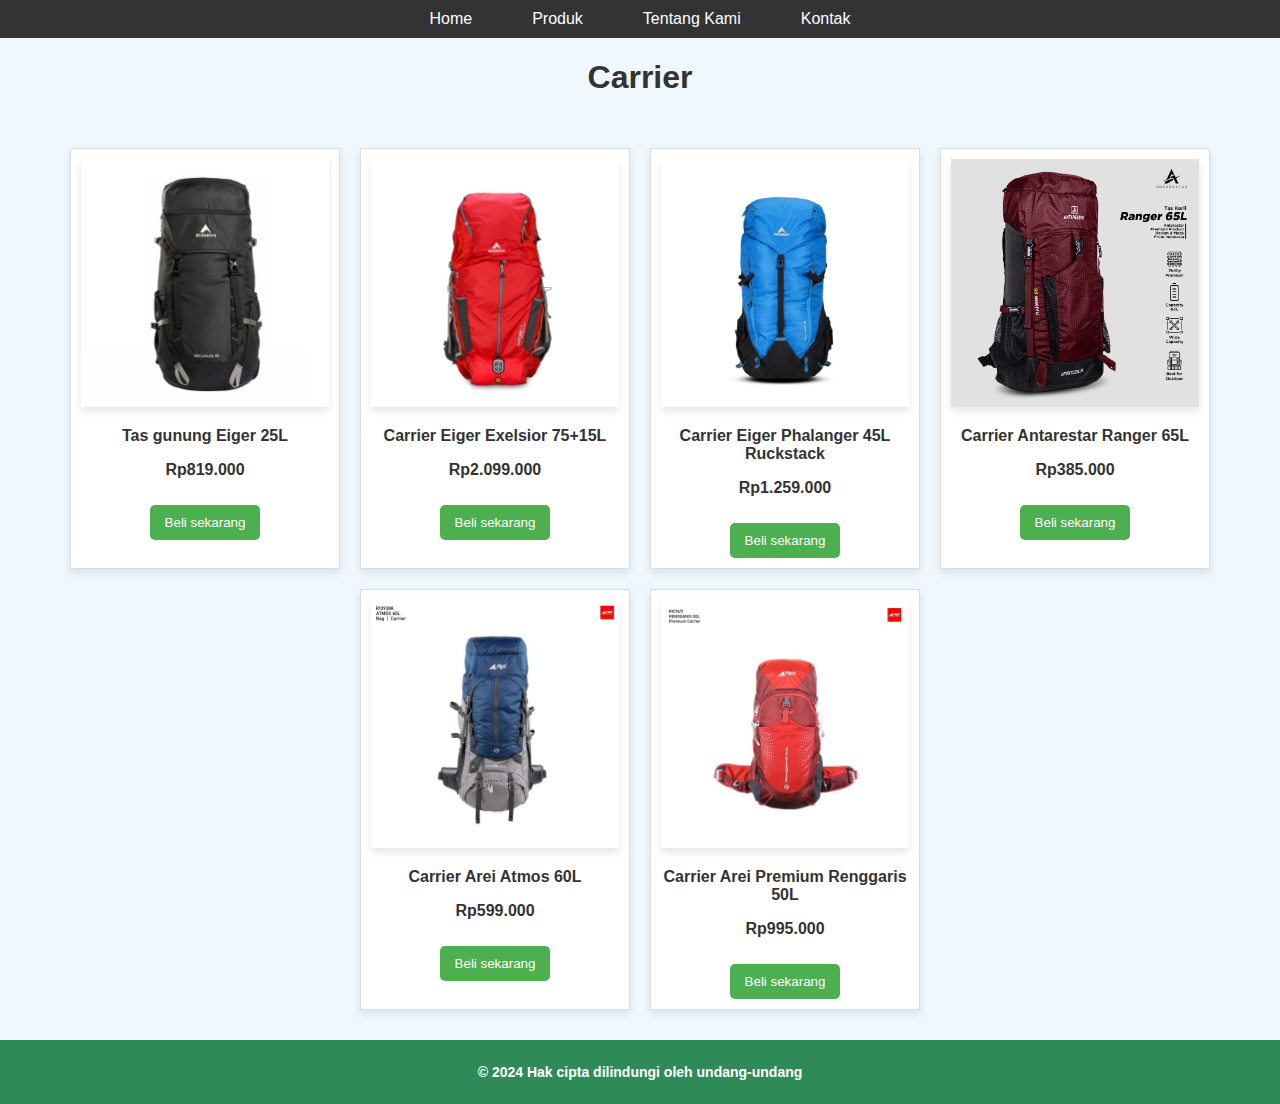
<file: Carrier.html>
<!DOCTYPE html>
<html lang="id">
<head>
    <meta charset="UTF-8">
    <meta name="viewport" content="width=device-width, initial-scale=1.0">
    <title>Carrier</title>
    <link rel="stylesheet" href="Menu Utama.css">
</head>
<body>
    <nav>
        <ul>
            <li><a href="index.html">Home</a></li>
            <li><a href="Produk.html">Produk</a></li>
            <li><a href="Tentang kami.html">Tentang Kami</a></li>
            <li><a href="Kontak.html">Kontak</a></li>
        </ul>
    </nav>
    <header>
        <h1>Carrier</h1>
    </header>
    <section class="product-section">
        <div class="product">
            <img src="Eiger carrier 25L.jpg" alt="Produk 1">
            <p>Tas gunung Eiger 25L</p>
            <p>Rp819.000</p>
            <a href="https://www.eigeradventure.com/d/escapade-25?srsltid=AfmBOop-vUrpfyfURs9s27fs_91P9QG3T9xOA99Eg1ToZV4jPfa2Iact"><button>Beli sekarang</button></a>
        </div>

        <div class="product">
            <img src="Eiger Exelsior 75+15L.jpg" alt="Produk 2">
            <p>Carrier Eiger Exelsior 75+15L</p>
            <p>Rp2.099.000</p>
            <a href="https://www.eigeradventure.com/d/excelsior-75-15l-2f?srsltid=AfmBOoox46rep5bru4FGQMVI1ZCK_VmIzo_hntK5wqkw5aQkjcvgW1LbsMc"><button>Beli sekarang</button></a>
        </div>

        <div class="product">
            <img src="Eiger Phalanger 45L.jpg" alt="Produk 3">
            <p>Carrier Eiger Phalanger 45L Ruckstack</p>
            <p>Rp1.259.000</p>
            <a href="https://www.eigeradventure.com/d/phalanger-45?srsltid=AfmBOopfbgp_dYf5kyZq4XhjtoQMazGKgudLq_DF4n-O7qTMnrpu_NyV"><button>Beli sekarang</button></a>
        </div>

        <div class="product">
            <img src="Antarestar carrier ranger 65L.jpg" alt="Produk 4">
            <p>Carrier Antarestar Ranger 65L</p>
            <p>Rp385.000</p>
            <a href="https://shopee.co.id/TAS-CARRIER-ANTARESTAR-RANGER-65L-65-LITER-L-KERIR-KERIL-CERIL-CARIL-CARIR-RANSEL-BESAR-PENDAKI-GUNUNG-UL-ULTRALIGHT-BAG-i.15108072.15107293080"><button>Beli sekarang</button></a>
        </div>

        <div class="product">
            <img src="Arei atmos 60L.jpeg" alt="Produk 4">
            <p>Carrier Arei Atmos 60L</p>
            <p>Rp599.000</p>
            <a href="https://areioutdoorgear.co.id/product/tas-gunung-carrier-atmos-60-liter-arei-outdoorgear/"><button>Beli sekarang</button></a>
        </div>

        <div class="product">
            <img src="Arei Premium Renggaris 50L.jpeg" alt="Produk 4">
            <p> Carrier Arei Premium Renggaris 50L</p>
            <p>Rp995.000</p>
            <a href="https://areioutdoorgear.co.id/product/tas-gunung-carrier-rengganis-50-liter-arei-outdoorgear/"><button>Beli sekarang</button></a>
        </div>
        
    </section>
    <footer>
        <p>&copy; 2024 Hak cipta dilindungi oleh undang-undang</p>
    </footer>
</body>
</html>
</file>
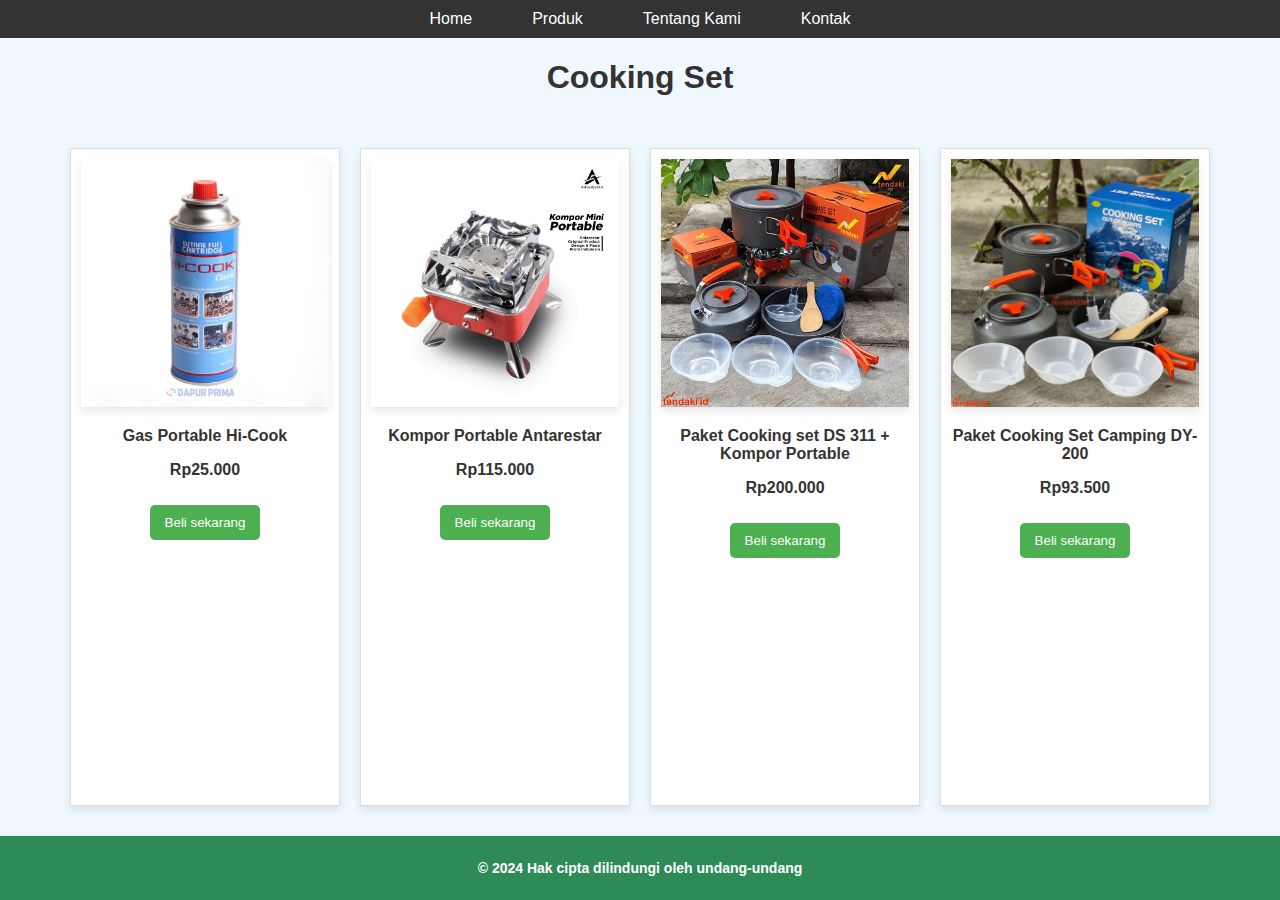
<file: Cooking set.html>
<!DOCTYPE html>
<html lang="id">
<head>
    <meta charset="UTF-8">
    <meta name="viewport" content="width=device-width, initial-scale=1.0">
    <title>Cooking Set</title>
    <link rel="stylesheet" href="Menu Utama.css">
</head>
<body>
    <nav>
        <ul>
            <li><a href="index.html">Home</a></li>
            <li><a href="Produk.html">Produk</a></li>
            <li><a href="Tentang kami.html">Tentang Kami</a></li>
            <li><a href="Kontak.html">Kontak</a></li>
        </ul>
    </nav>
    <header>
        <h1>Cooking Set</h1>
    </header>
    <section class="product-section">

        <div class="product">
            <img src="Gas portable hi-cook.jpeg" alt="Produk 2">
            <p>Gas Portable Hi-Cook</p>
            <p>Rp25.000</p>
            <a href="https://shopee.co.id/product/932060903/29356418784?gads_t_sig=VTJGc2RHVmtYMTlxTFVSVVRrdENkWVp3RFo3Mkw5czd4Z0hzdEF1WVFiblgyQnR4MUJYbGRGVDZaSmY3Z1BNKzZpbngxMm12S05QNHZDanNjbXdwV1FvSzdhVzNJMjVZZWRvbnlRUmF0aGhEV3V0Ni9DWFd2dHdQTjc0Mm9YNXo"><button>Beli sekarang</button></a>
        </div>

        <div class="product">
            <img src="Kompor Portable Antarestar.png" alt="Produk 3">
            <p>Kompor Portable Antarestar</p>
            <p>Rp115.000</p>
            <a href="https://antarestar.com/product/kompor-mini-camping-kemah-portable-anti-angin-windproof/"><button>Beli sekarang</button></a>
        </div>

        <div class="product">
            <img src="Set panci.webp" alt="Produk 4">
            <p>Paket Cooking set DS 311 + Kompor Portable</p>
            <p>Rp200.000</p>
            <a href="https://shopee.co.id/[base64].780809766.24916674089"><button>Beli sekarang</button></a>
        </div>

        <div class="product">
            <img src="Panci.jpeg" alt="Produk 4">
            <p>Paket Cooking Set Camping DY-200</p>
            <p>Rp93.500</p>
            <a href="https://shopee.co.id/Cooking-Set-Nesting-DS-200-Untuk-Outdoor-Camping-i.42713734.2765044453?sp_atk=af2b6a0f-2c54-499b-9184-71b6f9047854&xptdk=af2b6a0f-2c54-499b-9184-71b6f9047854"><button>Beli sekarang</button></a>
        </div>

    </section>
    <footer>
        <p>&copy; 2024 Hak cipta dilindungi oleh undang-undang</p>
    </footer>
</body>
</html>
</file>
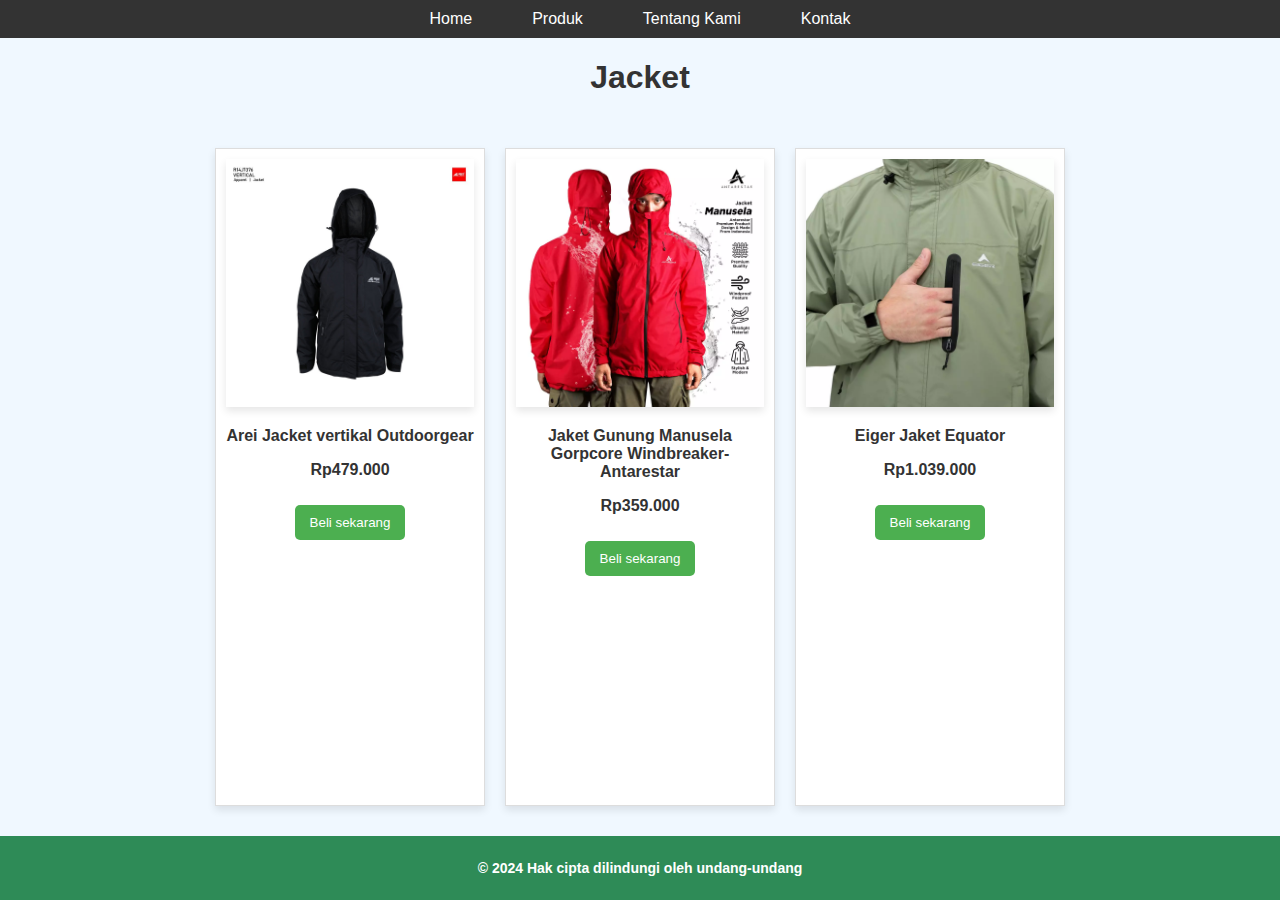
<file: Jacket.html>
<!DOCTYPE html>
<html lang="id">
<head>
    <meta charset="UTF-8">
    <meta name="viewport" content="width=device-width, initial-scale=1.0">
    <title>Carrier</title>
    <link rel="stylesheet" href="Menu Utama.css">
</head>
<body>
    <nav>
        <ul>
            <li><a href="index.html">Home</a></li>
            <li><a href="Produk.html">Produk</a></li>
            <li><a href="Tentang kami.html">Tentang Kami</a></li>
            <li><a href="Kontak.html">Kontak</a></li>
        </ul>
    </nav>
    <header>
        <h1>Jacket</h1>
    </header>
    <section class="product-section">

        <div class="product">
            <img src="Arei Jaket vertikal Outdoorgear.jpeg" alt="Produk 2">
            <p>Arei Jacket vertikal Outdoorgear</p>
            <p>Rp479.000</p>
            <a href="https://areioutdoorgear.co.id/product/jaket-gunung-pria-vertical-arei-outdoorgear/"><button>Beli sekarang</button></a>
        </div>

        <div class="product">
            <img src="Antarestar Gorpcore.webp" alt="Produk 3">
            <p>Jaket Gunung Manusela Gorpcore Windbreaker-Antarestar</p>
            <p>Rp359.000</p>
            <a href="https://shopee.co.id/ANTARESTAR-Official-Jaket-Gorpcore-Manusela-Waterproof-Jaket-Pria-Wanita-Hiking-Gunung-Windbreaker-Outdoor-i.561861137.12675925841"><button>Beli sekarang</button></a>
        </div>

        <div class="product">
            <img src="Eiger jaket Equator.webp" alt="Produk 4">
            <p>Eiger Jaket Equator</p>
            <p>Rp1.039.000</p>
            <a href="https://www.eigeradventure.com/d/mens-equator-windproof-jacket?srsltid=AfmBOoppQd5vRTtVr7JDWXpXCUCQjZOWUfCo7HpI0pNMVzohLKdR9q6a"><button>Beli sekarang</button></a>
        </div>

    </section>
    <footer>
        <p>&copy; 2024 Hak cipta dilindungi oleh undang-undang</p>
    </footer>
</body>
</html>
</file>
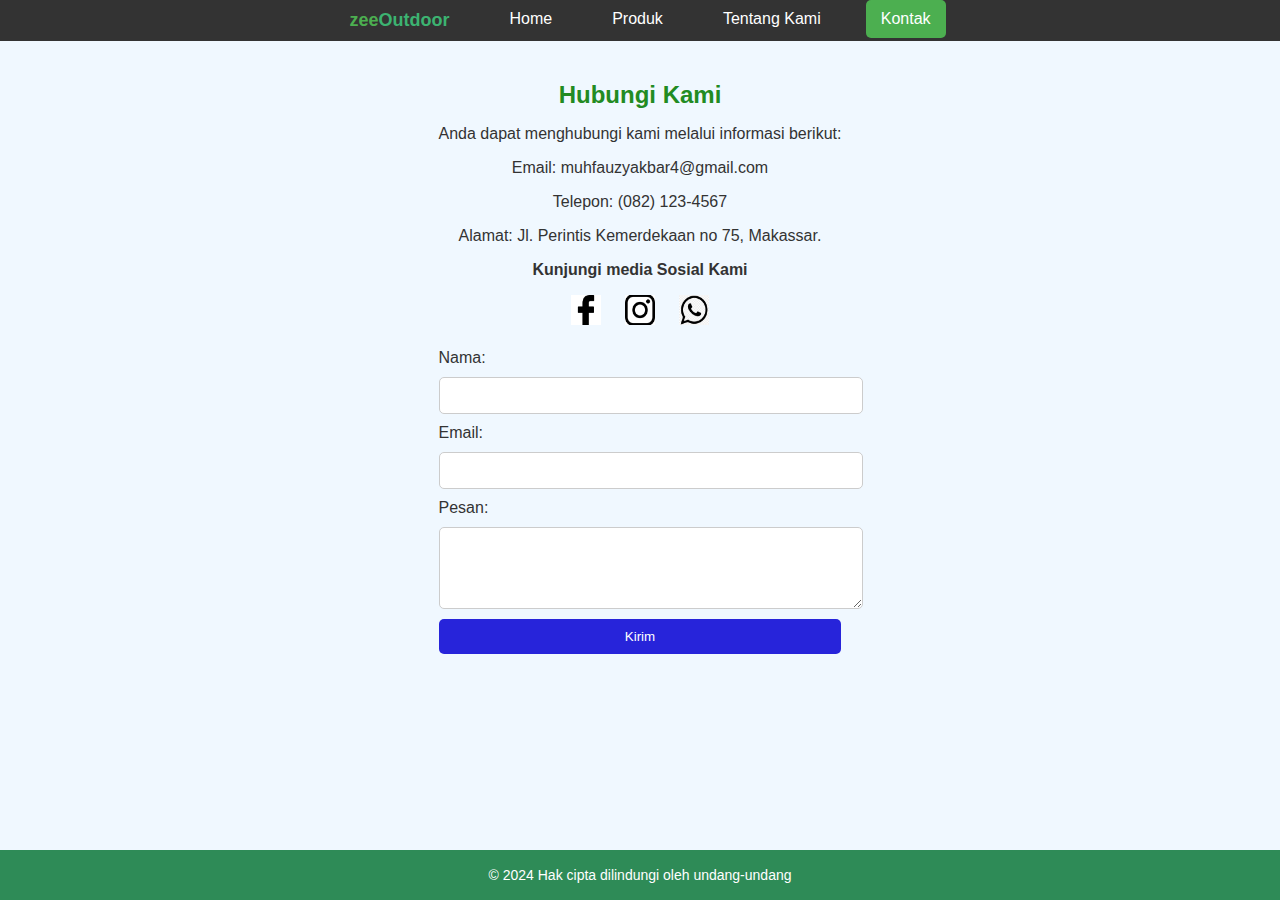
<file: Kontak.html>
<!DOCTYPE html>
<html lang="id">
<head>
    <meta charset="UTF-8">
    <meta name="viewport" content="width=device-width, initial-scale=1.0">
    <title>Kontak Kami</title>
    <link rel="stylesheet" href="Kontak.css">
</head>
<body>

    <nav>
        <ul>
            <li><a href="index.html" class="logo"><span class="zee">zee</span><span class="outdoor">Outdoor</span></a></li>
            <li><a href="index.html">Home</a></li>
            <li><a href="Produk.html">Produk</a></li>
            <li><a href="Tentang kami.html">Tentang Kami</a></li>
            <li><a href="Kontak kami.html"class="active">Kontak</a></li>
        </ul>
    </nav>

    <section class="contact-section">
        <h2>Hubungi Kami</h2>
        <p>Anda dapat menghubungi kami melalui informasi berikut:</p>
        <p>Email: muhfauzyakbar4@gmail.com</p>
        <p>Telepon: (082) 123-4567</p>
        <p>Alamat: Jl. Perintis Kemerdekaan no 75, Makassar.</p>
        <p style="font-weight: bold;">Kunjungi media Sosial Kami</p>
        <div class="sosial-media">
            <a href="https://www.facebook.com/share/15xC9z8doV/" target="_blank">
                <img src="FACEBOOK.png" alt="Facebook">
            </a>
            <a href="https://www.instagram.com/muhfauzy_17?igsh=Mm8xMDJranRmbDA=" target="_blank">
                <img src="ig.png" alt="Instagram">
            </a>
            <a href="https://wa.me/qr/C75TXF2FEOELN1" target="_blank">
                <img src="Waa.png" alt="Instagram">
            </a>
        </div>
        <form>
            <label for="name">Nama:</label>
            <input type="text" id="name" name="name" required>
            
            <label for="email">Email:</label>
            <input type="email" id="email" name="email" required>
            
            <label for="message">Pesan:</label>
            <textarea id="message" name="message" rows="4" required></textarea>
            
            <button type="submit">Kirim</button>
        </form>
    </section>

    <footer>
        <p>&copy; 2024 Hak cipta dilindungi oleh undang-undang</p>
    </footer>
</body>
</html>
</file>
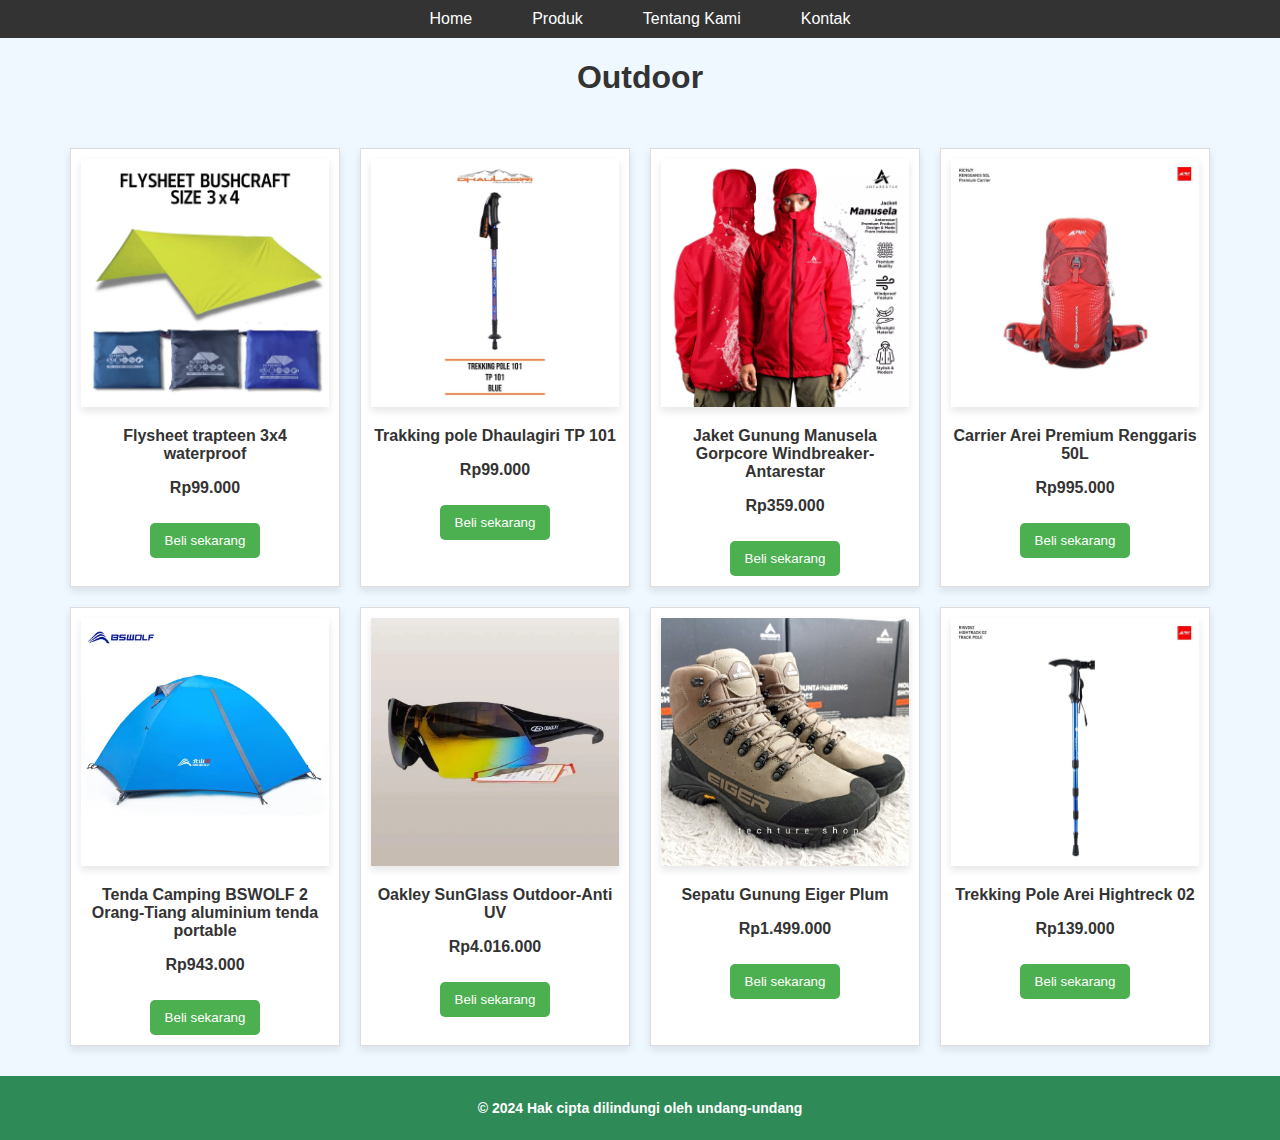
<file: Outdoor.html>
<!DOCTYPE html>
<html lang="id">
<head>
    <meta charset="UTF-8">
    <meta name="viewport" content="width=device-width, initial-scale=1.0">
    <title>Outdoor</title>
    <link rel="stylesheet" href="Menu Utama.css">
</head>
<body>

    <nav>
        <ul>
            <li><a href="index.html">Home</a></li>
            <li><a href="Produk.html">Produk</a></li>
            <li><a href="Tentang kami.html">Tentang Kami</a></li>
            <li><a href="Kontak.html">Kontak</a></li>
        </ul>
    </nav>
    <header>
        <h1>Outdoor</h1>
    </header>
    <section class="product-section">

        <div class="product">
            <img src="Flysheet 3x4.jpeg" alt="Produk 2">
            <p>Flysheet trapteen 3x4 waterproof</p>
            <p>Rp99.000</p>
            <a href="https://shopee.co.id/Flysheet-3x4-trapteen-flysheet-4x3-meter-flysheet-19-lob-flysheet-3x4-waterproof-i.282005418.3742277932"><button>Beli sekarang</button></a>
        </div>

        <div class="product">
            <img src="Trekking pole DH.jpg" alt="Produk 4">
            <p>Trakking pole Dhaulagiri TP 101</p>
            <p>Rp99.000</p>
            <a href="https://shopee.co.id/Trekking-pole-Dhaulagiri-TP-101-Antishock-135-cm-Tongkat-Pendaki-Tongkat-Gunung-Tracking-Pole-i.42908053.1450820819"><button>Beli sekarang</button></a>
        </div> 

        <div class="product">
            <img src="Antarestar Gorpcore.webp" alt="Produk 3">
            <p>Jaket Gunung Manusela Gorpcore Windbreaker-Antarestar</p>
            <p>Rp359.000</p>
            <a href="https://shopee.co.id/ANTARESTAR-Official-Jaket-Gorpcore-Manusela-Waterproof-Jaket-Pria-Wanita-Hiking-Gunung-Windbreaker-Outdoor-i.561861137.12675925841"><button>Beli sekarang</button></a>
        </div>

        <div class="product">
            <img src="Arei Premium Renggaris 50L.jpeg" alt="Produk 4">
            <p> Carrier Arei Premium Renggaris 50L</p>
            <p>Rp995.000</p>
            <a href="https://areioutdoorgear.co.id/product/tas-gunung-carrier-rengganis-50-liter-arei-outdoorgear/"><button>Beli sekarang</button></a>
        </div>

        <div class="product">
            <img src="Tenda.avif" alt="Produk 4">
            <p>Tenda Camping BSWOLF 2 Orang-Tiang aluminium tenda portable</p>
            <p>Rp943.000</p>
            <a href="https://id.aliexpress.com/i/2251832715469549.html?gatewayAdapt=4itemAdapt"><button>Beli sekarang</button></a>
        </div>

        <div class="product">
            <img src="sunglass.webp" alt="Produk 4">
            <p>Oakley SunGlass Outdoor-Anti UV</p>
            <p>Rp4.016.000</p>
            <a href="https://www.optikseis.com/sku/oakley/2303264/?srsltid=AfmBOor0c9O8UXhbQbPm8k8nojh9bGGneLL7eZiMhwUINpxpKpVkegj3UYk"><button>Beli sekarang</button></a>
        </div>

        <div class="product">
            <img src="Eiger Plum Sepatu Gunung 38-43.jpg" alt="Produk 4">
            <p>Sepatu Gunung Eiger Plum </p>
            <p>Rp1.499.000</p>
            <a href="https://www.eigeradventure.com/d/eiger-eagle-plum-2-0-shoes?srsltid=AfmBOorOdmeXOn2OyF220jCIzJd_VrY3_VY66m0KYwX9P_UvCaY9v2yz"><button>Beli sekarang</button></a>
        </div>

        <div class="product">
            <img src="Trekking pole Arei.jpeg" alt="Produk 4">
            <p>Trekking Pole Arei Hightreck 02</p>
            <p>Rp139.000</p>
            <a href="https://areioutdoorgear.co.id/product/trekking-pole-tongkat-hiking-hightrack-02-arei-outdoogear/"><button>Beli sekarang</button></a>
        </div>

    </section>
    <footer>
        <p>&copy; 2024 Hak cipta dilindungi oleh undang-undang</p>
    </footer>
</body>
</html>
</file>
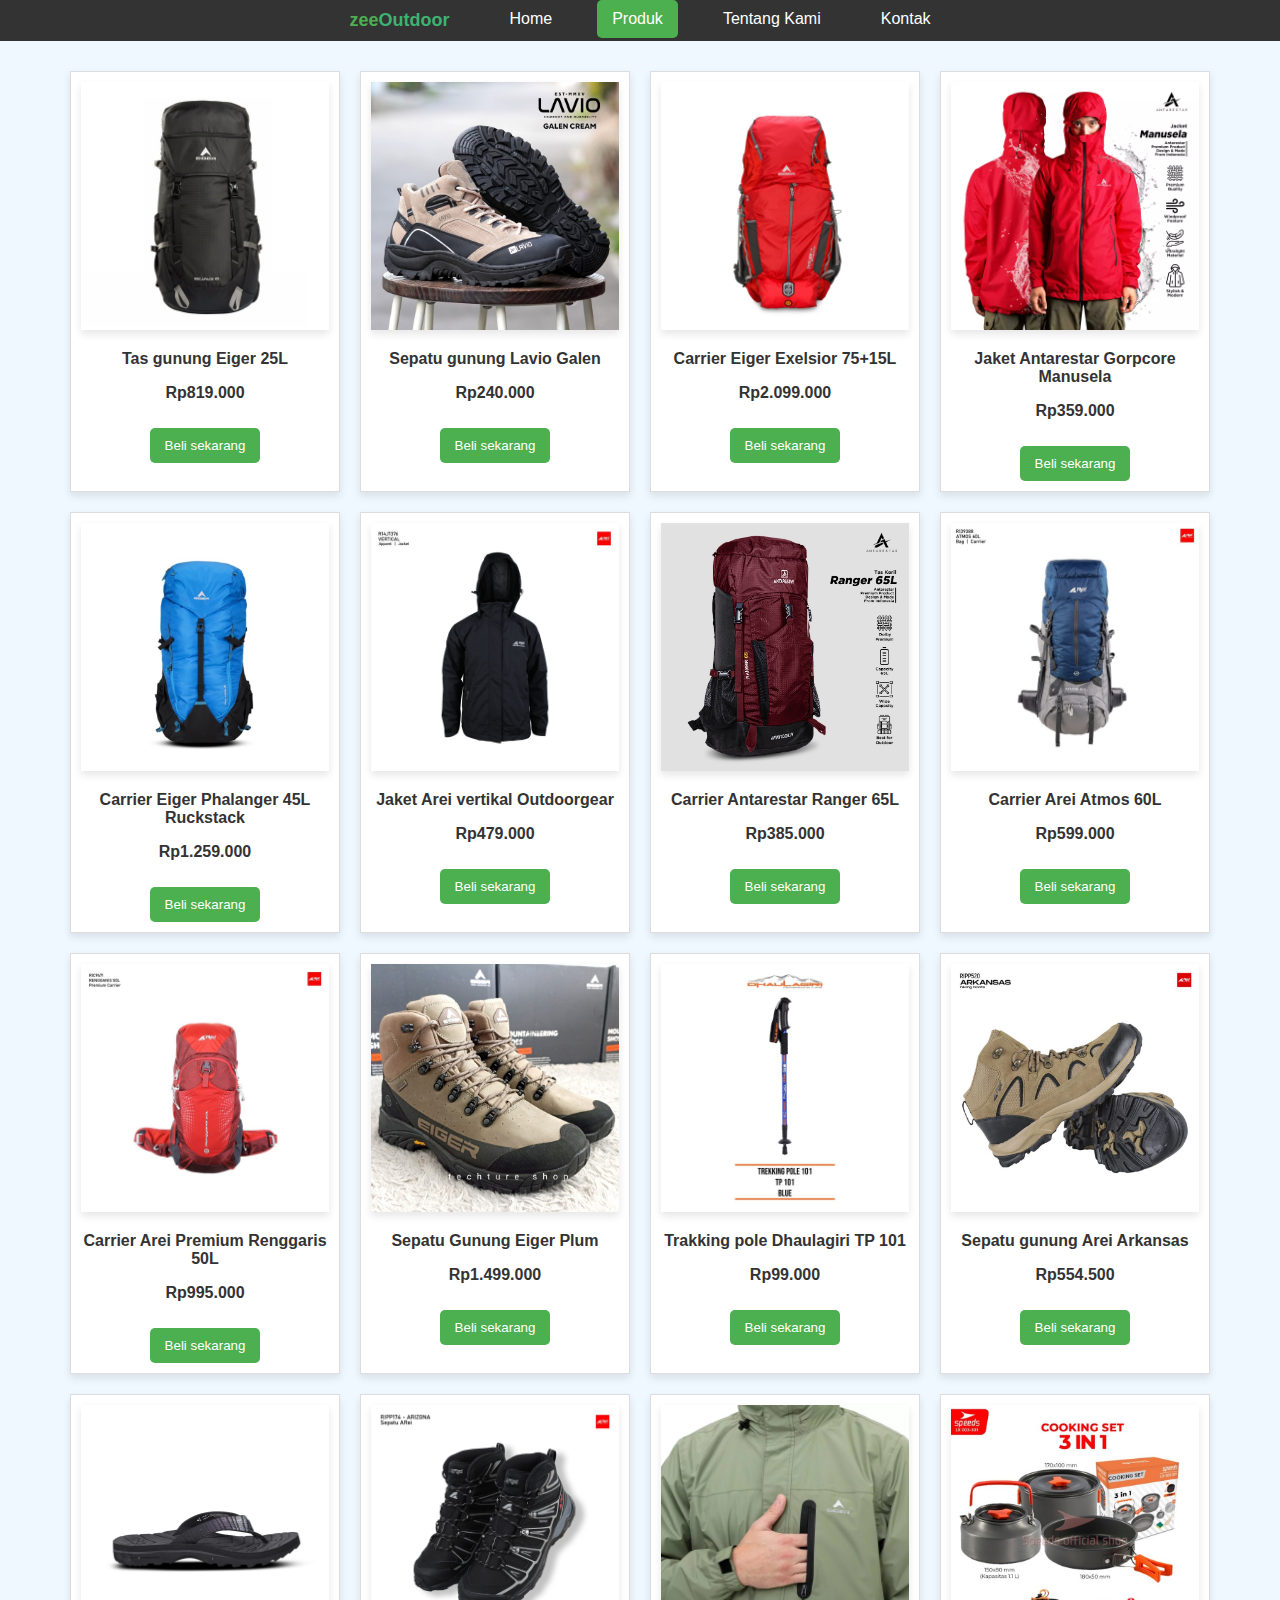
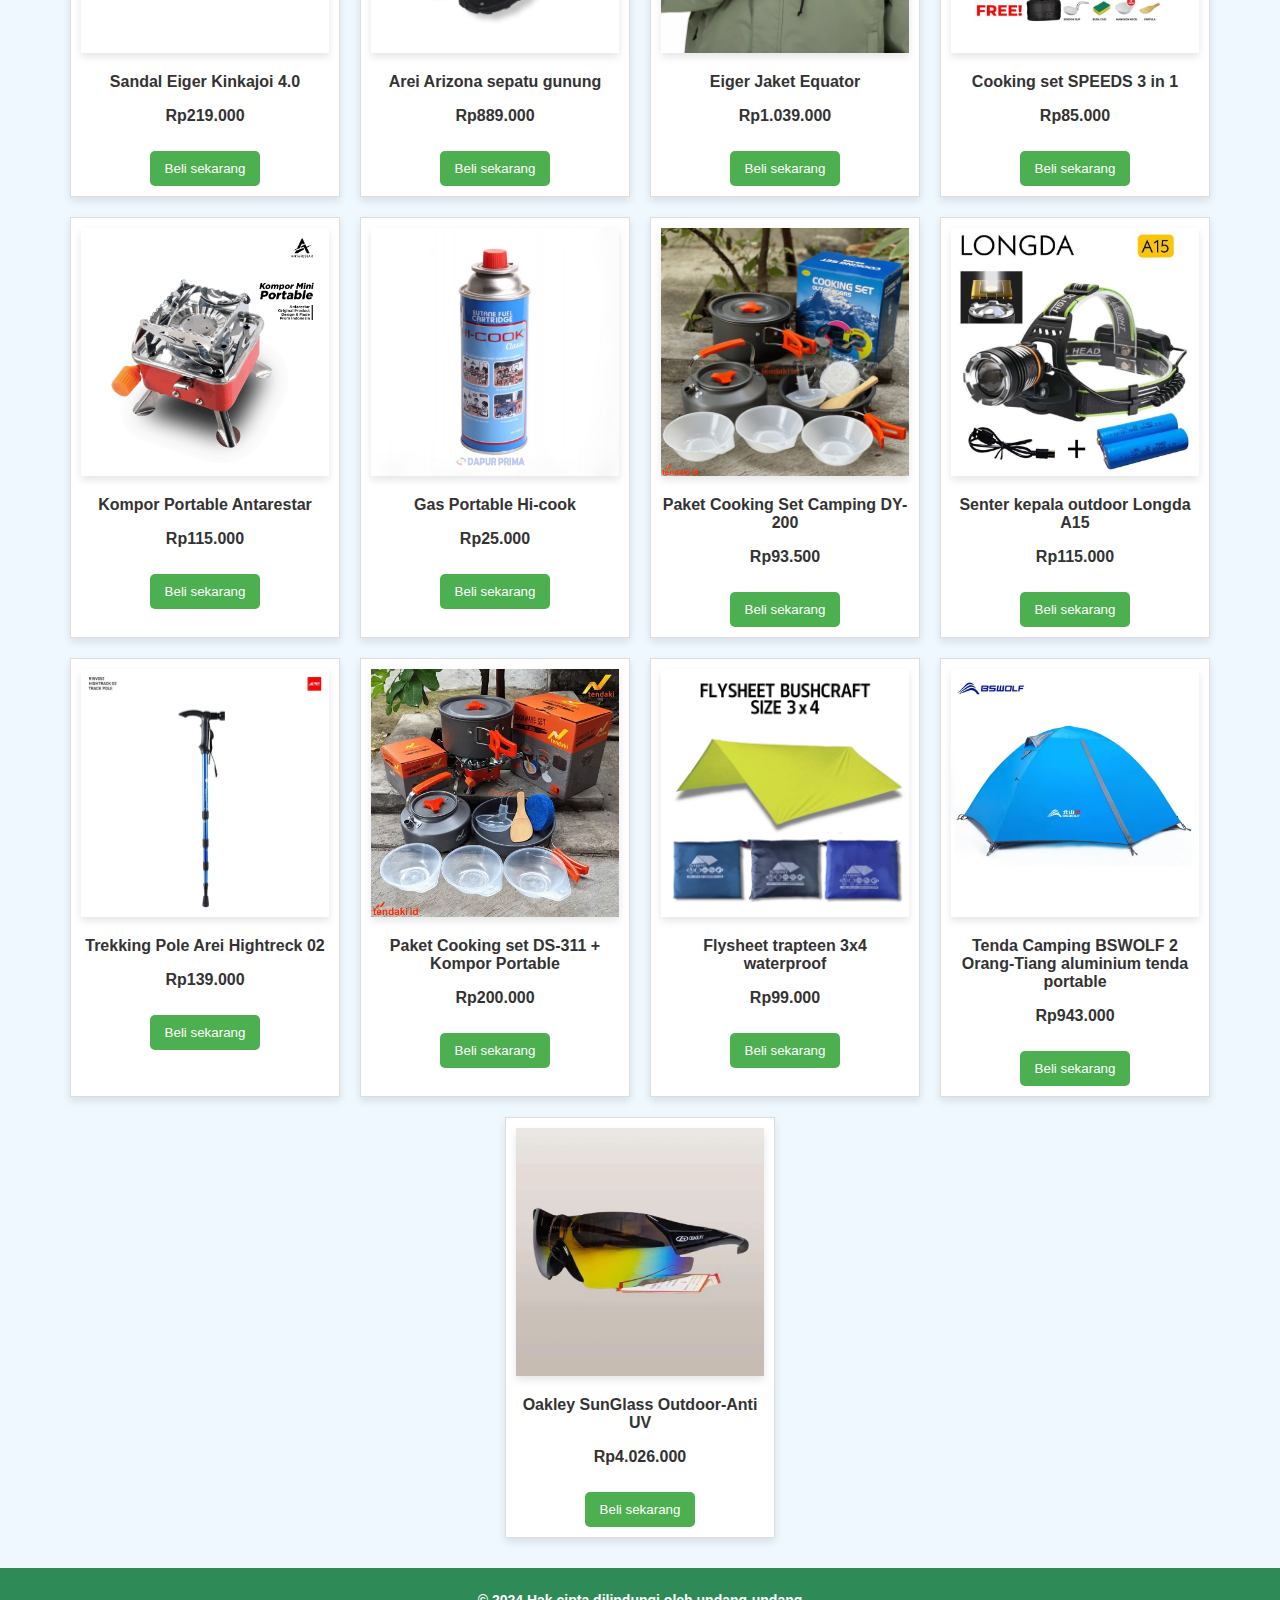
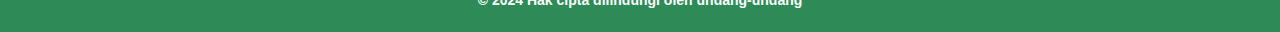
<file: Produk.html>
<!DOCTYPE html>
<html lang="id">
<head>
    <meta charset="UTF-8">
    <meta name="viewport" content="width=device-width, initial-scale=1.0">
    <title>Produk</title>
    <link rel="stylesheet" href="Menu Utama.css">
</head>
<body>
    <nav>
        <ul>
            <li><a href="index.html" class="logo"><span class="zee">zee</span><span class="outdoor">Outdoor</span></a></li>
            <li><a href="index.html">Home</a></li>
            <li><a href="Produk.html"class="active">Produk</a></li>
            <li><a href="Tentang kami.html">Tentang Kami</a></li>
            <li><a href="Kontak.html">Kontak</a></li>
        </ul>
    </nav>
    <section class="product-section">
        <div class="product">
            <img src="Eiger carrier 25L.jpg" alt="Produk 1">
            <p>Tas gunung Eiger 25L</p>
            <p>Rp819.000</p>
            <a href="https://www.eigeradventure.com/d/escapade-25?srsltid=AfmBOop-vUrpfyfURs9s27fs_91P9QG3T9xOA99Eg1ToZV4jPfa2Iact"><button>Beli sekarang</button></a>
        </div>
        
        <div class="product">
            <img src="Lavio Sepatu Outdor  Galen 38-44.jpg" alt="Produk 4">
            <p>Sepatu gunung Lavio Galen</p>
            <p>Rp240.000</p>
            <a href="https://shopee.co.id/product/261908714/8991197906?gads_t_sig=VTJGc2RHVmtYMTlxTFVSVVRrdENkVzBLS2xuUGZzMlQ5NjlFWklmRkZjUTh4dktZY2pkb2tTM3ZwL3E2YXBoYVJBWlplNWJUWm5qZWtIcE1vWkhSb2NhYUlaUmxUdllFNzNhYjEzL09FWGJ5cmpZc2JHZ1hlTzFVRGhsZFpVeVI&is_from_login=true"><button>Beli sekarang</button></a>
        </div>

        <div class="product">
            <img src="Eiger Exelsior 75+15L.jpg" alt="Produk 2">
            <p>Carrier Eiger Exelsior 75+15L</p>
            <p>Rp2.099.000</p>
            <a href="https://www.eigeradventure.com/d/excelsior-75-15l-2f?srsltid=AfmBOoox46rep5bru4FGQMVI1ZCK_VmIzo_hntK5wqkw5aQkjcvgW1LbsMc"><button>Beli sekarang</button></a>
        </div>

        <div class="product">
            <img src="Antarestar Gorpcore.webp" alt="Produk 4">
            <p>Jaket Antarestar Gorpcore Manusela</p>
            <p>Rp359.000</p>
            <a href="https://shopee.co.id/ANTARESTAR-Official-Jaket-Gorpcore-Manusela-Waterproof-Jaket-Pria-Wanita-Hiking-Gunung-Windbreaker-Outdoor-i.561861137.12675925841"><button>Beli sekarang</button></a>
        </div>

        <div class="product">
            <img src="Eiger Phalanger 45L.jpg" alt="Produk 3">
            <p>Carrier Eiger Phalanger 45L Ruckstack</p>
            <p>Rp1.259.000</p>
            <a href="https://www.eigeradventure.com/d/phalanger-45?srsltid=AfmBOopfbgp_dYf5kyZq4XhjtoQMazGKgudLq_DF4n-O7qTMnrpu_NyV"><button>Beli sekarang</button></a>
        </div>

        <div class="product">
            <img src="Arei Jaket vertikal Outdoorgear.jpeg" alt="Produk 4">
            <p>Jaket Arei vertikal Outdoorgear</p>
            <p>Rp479.000</p>
            <a href="https://areioutdoorgear.co.id/product/jaket-gunung-pria-vertical-arei-outdoorgear/"><button>Beli sekarang</button></a>
        </div>

        <div class="product">
            <img src="Antarestar carrier ranger 65L.jpg" alt="Produk 4">
            <p>Carrier Antarestar Ranger 65L</p>
            <p>Rp385.000</p>
            <a href="https://shopee.co.id/TAS-CARRIER-ANTARESTAR-RANGER-65L-65-LITER-L-KERIR-KERIL-CERIL-CARIL-CARIR-RANSEL-BESAR-PENDAKI-GUNUNG-UL-ULTRALIGHT-BAG-i.15108072.15107293080"><button>Beli sekarang</button></a>
        </div>

        <div class="product">
            <img src="Arei atmos 60L.jpeg" alt="Produk 4">
            <p>Carrier Arei Atmos 60L</p>
            <p>Rp599.000</p>
            <a href="https://areioutdoorgear.co.id/product/tas-gunung-carrier-atmos-60-liter-arei-outdoorgear/"><button>Beli sekarang</button></a>
        </div>

        <div class="product">
            <img src="Arei Premium Renggaris 50L.jpeg" alt="Produk 4">
            <p> Carrier Arei Premium Renggaris 50L</p>
            <p>Rp995.000</p>
            <a href="https://areioutdoorgear.co.id/product/tas-gunung-carrier-rengganis-50-liter-arei-outdoorgear/"><button>Beli sekarang</button></a>
        </div>
        
        <div class="product">
            <img src="Eiger Plum Sepatu Gunung 38-43.jpg" alt="Produk 4">
            <p>Sepatu Gunung Eiger Plum </p>
            <p>Rp1.499.000</p>
            <a href="https://www.eigeradventure.com/d/eiger-eagle-plum-2-0-shoes?srsltid=AfmBOorOdmeXOn2OyF220jCIzJd_VrY3_VY66m0KYwX9P_UvCaY9v2yz"><button>Beli sekarang</button></a>
        </div>

        <div class="product">
            <img src="Trekking pole DH.jpg" alt="Produk 4">
            <p>Trakking pole Dhaulagiri TP 101</p>
            <p>Rp99.000</p>
            <a href="https://shopee.co.id/Trekking-pole-Dhaulagiri-TP-101-Antishock-135-cm-Tongkat-Pendaki-Tongkat-Gunung-Tracking-Pole-i.42908053.1450820819"><button>Beli sekarang</button></a>
        </div>

        <div class="product">
            <img src="Arei Arkansas.jpg" alt="Produk 4">
            <p>Sepatu gunung Arei Arkansas </p>
            <p>Rp554.500</p>
            <a href="https://shopee.co.id/Sepatu-Gunung-Pria-Arkansas-Arei-Outdoorgear-i.46291707.1585483531"><button>Beli sekarang</button></a>
        </div>

        <div class="product">
            <img src="Eiger Kinkajou 4.0.jpg" alt="Produk 4">
            <p> Sandal Eiger Kinkajoi 4.0</p>
            <p>Rp219.000</p>
            <a href="https://shopee.co.id/EIGER-KINKAJOU-PINCH-2.0-SANDALS-i.19260065.5975866348"><button>Beli sekarang</button></a>
        </div>

        <div class="product">
            <img src="Arei Sepatu gunung arizona.jpg" alt="Produk 4">
            <p>Arei Arizona sepatu gunung</p>
            <p>Rp889.000</p>
            <a href="https://areioutdoorgear.co.id/product/arizona-shoes/"><button>Beli sekarang</button></a>
        </div>

        <div class="product">
            <img src="Eiger jaket Equator.webp" alt="Produk 4">
            <p>Eiger Jaket Equator</p>
            <p>Rp1.039.000</p>
            <a href="https://www.eigeradventure.com/d/mens-equator-windproof-jacket?srsltid=AfmBOoppQd5vRTtVr7JDWXpXCUCQjZOWUfCo7HpI0pNMVzohLKdR9q6a"><button>Beli sekarang</button></a>
        </div>

        <div class="product">
            <img src="Cooking set SPEEDS 3 in 1.jpg" alt="Produk 4">
            <p>Cooking set SPEEDS 3 in 1</p>
            <p>Rp85.000</p>
            <a href="https://www.tokopedia.com/speedsofficial/speeds-alat-camping-masak-set-3in1-nesting-cooking-outdoor-003-301-003-200-set?utm_source=google&utm_medium=organic&utm_campaign=pdp"><button>Beli sekarang</button></a>
        </div>

        <div class="product">
            <img src="Kompor Portable Antarestar.png" alt="Produk 4">
            <p>Kompor Portable Antarestar</p>
            <p>Rp115.000</p>
            <a href="https://antarestar.com/product/kompor-mini-camping-kemah-portable-anti-angin-windproof/"><button>Beli sekarang</button></a>
        </div>

        <div class="product">
            <img src="Gas portable hi-cook.jpeg" alt="Produk 4">
            <p>Gas Portable Hi-cook</p>
            <p>Rp25.000</p>
            <a href="https://shopee.co.id/product/932060903/29356418784?gads_t_sig=VTJGc2RHVmtYMTlxTFVSVVRrdENkWVp3RFo3Mkw5czd4Z0hzdEF1WVFiblgyQnR4MUJYbGRGVDZaSmY3Z1BNKzZpbngxMm12S05QNHZDanNjbXdwV1FvSzdhVzNJMjVZZWRvbnlRUmF0aGhEV3V0Ni9DWFd2dHdQTjc0Mm9YNXo"><button>Beli sekarang</button></a>
        </div>

        <div class="product">
            <img src="Panci.jpeg" alt="Produk 4">
            <p>Paket Cooking Set Camping DY-200</p>
            <p>Rp93.500</p>
            <a href="https://shopee.co.id/Cooking-Set-Nesting-DS-200-Untuk-Outdoor-Camping-i.42713734.2765044453?sp_atk=af2b6a0f-2c54-499b-9184-71b6f9047854&xptdk=af2b6a0f-2c54-499b-9184-71b6f9047854"><button>Beli sekarang</button></a>
        </div>

        <div class="product">
            <img src="Senter kepala Longda A15.webp" alt="Produk 4">
            <p>Senter kepala outdoor Longda A15</p>
            <p>Rp115.000</p>
            <a href="https://www.tokopedia.com/peterstore70/senter-kepala-senter-kepala-longda-a-15-senter-kepala-rechargeable-senter-kepala-zoom"><button>Beli sekarang</button></a>
        </div>

        <div class="product">
            <img src="Trekking pole Arei.jpeg" alt="Produk 4">
            <p>Trekking Pole Arei Hightreck 02</p>
            <p>Rp139.000</p>
            <a href="https://areioutdoorgear.co.id/product/trekking-pole-tongkat-hiking-hightrack-02-arei-outdoogear/"><button>Beli sekarang</button></a>
        </div>

        <div class="product">
            <img src="Set panci.webp" alt="Produk 4">
            <p>Paket Cooking set DS-311 + Kompor Portable</p>
            <p>Rp200.000</p>
            <a href="https://shopee.co.id/[base64].780809766.24916674089"><button>Beli sekarang</button></a>
        </div>

        <div class="product">
            <img src="Flysheet 3x4.jpeg" alt="Produk 2">
            <p>Flysheet trapteen 3x4 waterproof</p>
            <p>Rp99.000</p>
            <a href="https://shopee.co.id/Flysheet-3x4-trapteen-flysheet-4x3-meter-flysheet-19-lob-flysheet-3x4-waterproof-i.282005418.3742277932"><button>Beli sekarang</button></a>
        </div>

        <div class="product">
            <img src="Tenda.avif" alt="Produk 4">
            <p>Tenda Camping BSWOLF 2 Orang-Tiang aluminium tenda portable</p>
            <p>Rp943.000</p>
            <a href="https://id.aliexpress.com/i/2251832715469549.html?gatewayAdapt=4itemAdapt"><button>Beli sekarang</button></a>
        </div>

        <div class="product">
            <img src="sunglass.webp" alt="Produk 4">
            <p>Oakley SunGlass Outdoor-Anti UV</p>
            <p>Rp4.026.000</p>
            <a href="https://www.optikseis.com/sku/oakley/2303264/?srsltid=AfmBOor0c9O8UXhbQbPm8k8nojh9bGGneLL7eZiMhwUINpxpKpVkegj3UYk"><button>Beli sekarang</button></a>
        </div>
    </section>
    <footer>
        <p>&copy; 2024 Hak cipta dilindungi oleh undang-undang</p>
    </footer>
</body>
</html>
</file>
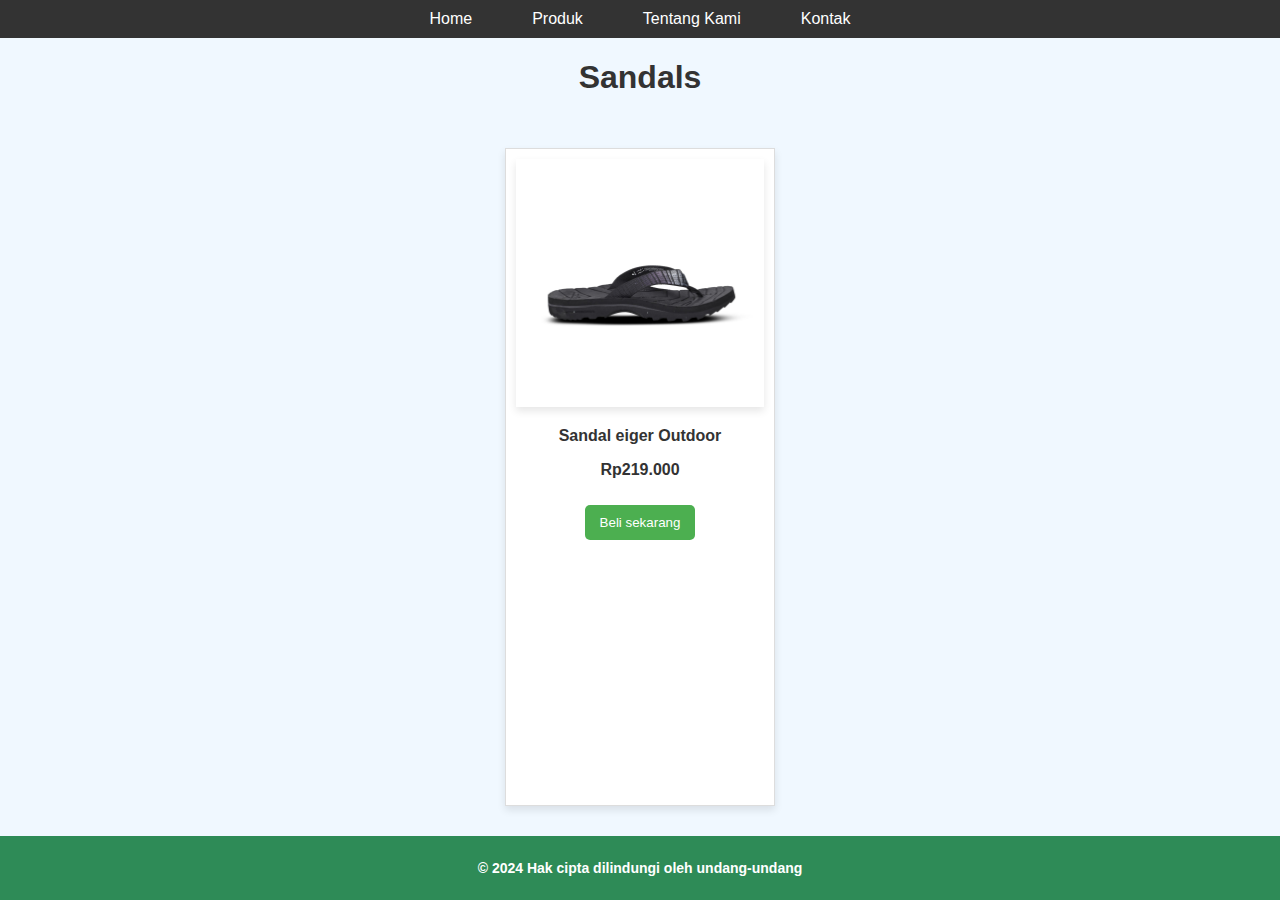
<file: Sandal.html>
<!DOCTYPE html>
<html lang="id">
<head>
    <meta charset="UTF-8">
    <meta name="viewport" content="width=device-width, initial-scale=1.0">
    <title>Carrier</title>
    <link rel="stylesheet" href="Menu Utama.css">
</head>
<body>
    <nav>
        <ul>
            <li><a href="index.html">Home</a></li>
            <li><a href="Produk.html">Produk</a></li>
            <li><a href="Tentang kami.html">Tentang Kami</a></li>
            <li><a href="Kontak.html">Kontak</a></li>
        </ul>
    </nav>
    <header>
        <h1>Sandals</h1>
    </header>
    <section class="product-section">
        <div class="product">
            <img src="Eiger Kinkajou 4.0.jpg" alt="Produk 1">
            <a></a>
            <p>Sandal eiger Outdoor</p>
            <p>Rp219.000</p>
            <a href="https://shopee.co.id/EIGER-KINKAJOU-PINCH-2.0-SANDALS-i.19260065.5975866348"><button>Beli sekarang</button></a>
        </div>

    </section>
    <footer>
        <p>&copy; 2024 Hak cipta dilindungi oleh undang-undang</p>
    </footer>
</body>
</html>
</file>
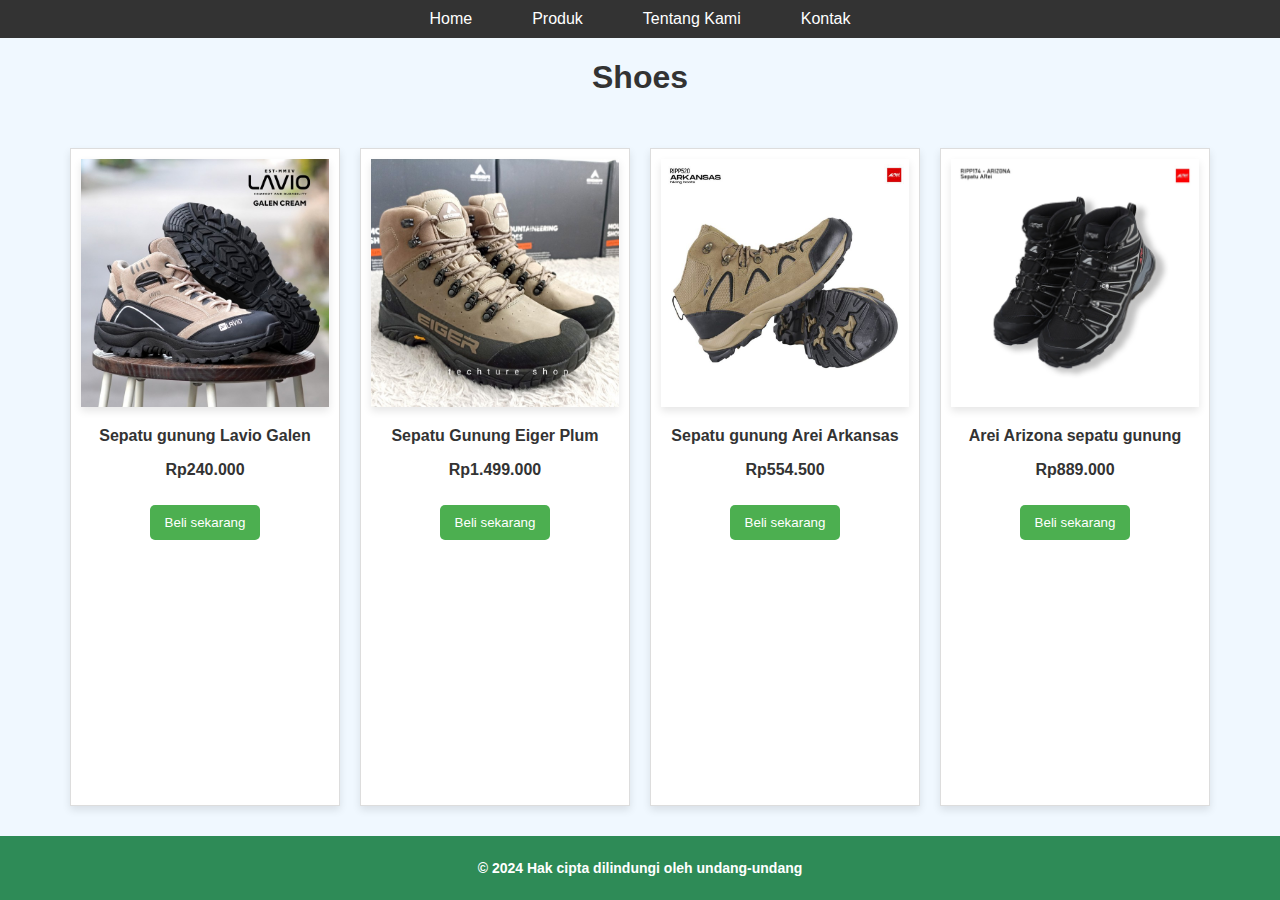
<file: Shoes.html>
<!DOCTYPE html>
<html lang="id">
<head>
    <meta charset="UTF-8">
    <meta name="viewport" content="width=device-width, initial-scale=1.0">
    <title>Shoes</title>
    <link rel="stylesheet" href="Menu Utama.css">
</head>
<body>
    <nav>
        <ul>
            <li><a href="index.html">Home</a></li>
            <li><a href="Produk.html">Produk</a></li>
            <li><a href="Tentang kami.html">Tentang Kami</a></li>
            <li><a href="Kontak.html">Kontak</a></li>
        </ul>
    </nav>
    <header>
        <h1>Shoes</h1>
    </header>
    <section class="product-section">
        
        <div class="product">
            <img src="Lavio Sepatu Outdor  Galen 38-44.jpg" alt="Produk 4">
            <p>Sepatu gunung Lavio Galen</p>
            <p>Rp240.000</p>
            <a href="https://shopee.co.id/product/261908714/8991197906?gads_t_sig=VTJGc2RHVmtYMTlxTFVSVVRrdENkVzBLS2xuUGZzMlQ5NjlFWklmRkZjUTh4dktZY2pkb2tTM3ZwL3E2YXBoYVJBWlplNWJUWm5qZWtIcE1vWkhSb2NhYUlaUmxUdllFNzNhYjEzL09FWGJ5cmpZc2JHZ1hlTzFVRGhsZFpVeVI&is_from_login=true"><button>Beli sekarang</button></a>
        </div>

        <div class="product">
            <img src="Eiger Plum Sepatu Gunung 38-43.jpg" alt="Produk 4">
            <p>Sepatu Gunung Eiger Plum </p>
            <p>Rp1.499.000</p>
            <a href="https://www.eigeradventure.com/d/eiger-eagle-plum-2-0-shoes?srsltid=AfmBOorOdmeXOn2OyF220jCIzJd_VrY3_VY66m0KYwX9P_UvCaY9v2yz"><button>Beli sekarang</button></a>
        </div>

        <div class="product">
            <img src="Arei Arkansas.jpg" alt="Produk 4">
            <p>Sepatu gunung Arei Arkansas </p>
            <p>Rp554.500</p>
            <a href="https://shopee.co.id/Sepatu-Gunung-Pria-Arkansas-Arei-Outdoorgear-i.46291707.1585483531"><button>Beli sekarang</button></a>
        </div>

        <div class="product">
            <img src="Arei Sepatu gunung arizona.jpg" alt="Produk 4">
            <p>Arei Arizona sepatu gunung</p>
            <p>Rp889.000</p>
            <a href="https://areioutdoorgear.co.id/product/arizona-shoes/"><button>Beli sekarang</button></a>
        </div>

        </div>
    </section>
    <footer>
        <p>&copy; 2024 Hak cipta dilindungi oleh undang-undang</p>
    </footer>
</body>
</html>
</file>
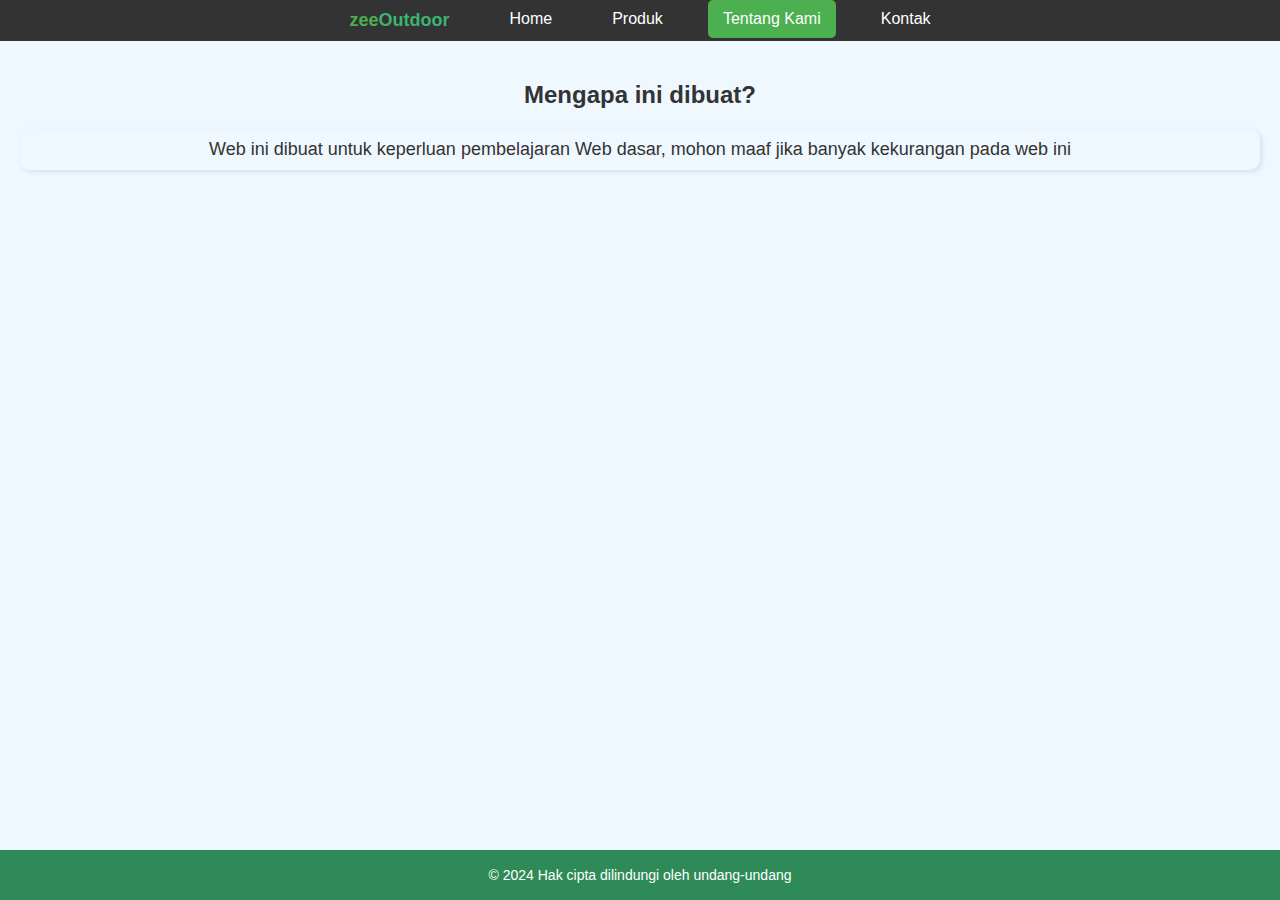
<file: Tentang kami.html>
<!DOCTYPE html>
<html lang="id">
<head>
    <meta charset="UTF-8">
    <meta name="viewport" content="width=device-width, initial-scale=1.0">
    <title>Tentang Web Ini</title>
    <link rel="stylesheet" href="Tentang kami.css">
</head>
<body>

    <nav>
        <ul>
            <li><a href="index.html" class="logo"><span class="zee">zee</span><span class="outdoor">Outdoor</span></a></li>
            <li><a href="index.html">Home</a></li>
            <li><a href="Produk.html">Produk</a></li>
            <li><a href="Tentang kami.html"class="active">Tentang Kami</a></li>
            <li><a href="Kontak.html">Kontak</a></li>
        </ul>
    </nav>

    <section class="about-section">
        <h2>Mengapa ini dibuat?</h2>
        <p>Web ini dibuat untuk keperluan pembelajaran Web dasar, mohon maaf jika banyak kekurangan pada web ini</p>
    </section>

    <footer>
        <p>&copy; 2024 Hak cipta dilindungi oleh undang-undang</p>
    </footer>
</body>
</html>
</file>
<file: Menu Utama.css>
body {
    font-family: 'Segoe UI', Tahoma, Geneva, Verdana, sans-serif;
    margin: 0;
    padding: 0;
    background-color: #f0f8ff;
    color: #333;
    min-height: 100vh;
    display: flex;
    flex-direction: column;
}

/* Navigation Menu */
nav ul {
    list-style-type: none;
    padding: 0;
    margin: 0;
    display: flex;
    justify-content: center;
    background-color: #333;
}

nav ul li {
    margin: 0 15px;
}

nav ul li a {
    color: white;
    text-decoration: none;
    padding: 10px 15px;
    display: block;
}

nav ul li a.active {
    background-color: #4CAF50;
    border-radius: 5px;
    transition: 0.3s;
}

nav ul li a:hover {
    background-color: #3CB371;
    border-radius: 5px;
    transition: 0.3s;
}

/* Product Section */
.product-section {
    display: flex;
    flex-wrap: wrap;
    justify-content: center;
    padding: 20px;
    flex: 1;
}

.product {
    width: 20%;
    margin: 10px;
    text-align: center;
    border: 1px solid #ddd;
    padding: 10px;
    box-shadow: 0 4px 8px rgba(0, 0, 0, 0.1);
    background-color: #fff;
}

.product img {
    max-width: 100%;
    height: auto;
    box-shadow: 0 4px 8px rgba(0, 0, 0, 0.1);
}

button {
    cursor: pointer;
    color: white;
    padding: 10px 15px;
    background-color: #4CAF50;
    border: none;
    border-radius: 5px;
    margin-top: 10px;
}

button:hover {
    background-color: #3CB371;
}

/* Footer */
footer {
    text-align: center;
    padding: 10px 0;
    background-color: #2E8B57;
    color: white;
    font-size: 14px;
    width: 100%;
    position: relative;
}
.logo {
    margin-right: auto; /* Menggeser logo ke kiri */
}

.logo a {
    display: flex;
    align-items: center;
}

.logo .zee {
    color: #4CAF50;
    font-weight: bold;
    font-size: large;
}

.logo .outdoor {
    color: #3CB371;
    font-weight: bold;
    font-size: large;
}

.product {
    width: 20%;
    margin: 10px;
    text-align: center;
    border: 1px solid #ddd;
    padding: 10px;
    box-shadow: 0 4px 8px rgba(0, 0, 0, 0.1);
    background-color: #fff;
    transition: transform 0.3s ease-in-out, box-shadow 0.3s ease-in-out;
}

.product:hover {
    transform: scale(1.1); /* Efek zoom-in */
    box-shadow: 0 8px 16px rgba(0, 0, 0, 0.2); /* Efek bayangan lebih besar */
}

header {
    text-align: center;
}

p{
    font-weight: bold;
}
</file>
<file: Kontak.css>
body {
    font-family: 'Segoe UI', Tahoma, Geneva, Verdana, sans-serif;
    margin: 0;
    padding: 0;
    background-color: #f0f8ff;
    color: #333;
    min-height: 100vh;
    display: flex;
    flex-direction: column;
}

/* Navigation Menu */
nav ul {
    list-style-type: none;
    padding: 0;
    margin: 0;
    display: flex;
    justify-content: center;
    background-color: #333;
}

nav ul li {
    margin: 0 15px;
}

nav ul li a {
    color: white;
    text-decoration: none;
    padding: 10px 15px;
    display: block;
}

nav ul li a.active {
    background-color: #4CAF50;
    border-radius: 5px;
    transition: 0.3s;
}

nav ul li a:hover {
    background-color: #3CB371;
    border-radius: 5px;
    transition: 0.3s;
}

.contact-section, .about-section {
    padding: 20px;
    max-width: 600px;
    margin: 0 auto;
    text-align: center;
    flex: 1;
}

.contact-section h2, .about-section h2 {
    color: #228B22;
    font-size: 24px;
    margin-bottom: 10px;
}

.contact-section form {
    display: flex;
    flex-direction: column;
    gap: 10px;
    margin-top: 20px;
}

.contact-section label {
    text-align: left;
}

.contact-section input, 
.contact-section textarea {
    padding: 10px;
    border: 1px solid #ccc;
    border-radius: 5px;
    width: 100%;
}

.contact-section button {
    padding: 10px;
    background-color: #2724da;
    color: white;
    border: none;
    border-radius: 5px;
    cursor: pointer;
}

.contact-section button:hover {
    background-color: #373c88;
}

footer {
    text-align: center;
    padding: 3px 0;
    background-color: #2E8B57;
    color: white;
    font-size: 14px;
    width: 100%;
    position: relative;
}
.logo {
    margin-right: auto; /* Menggeser logo ke kiri */
}

.logo a {
    display: flex;
    align-items: center;
}

.logo .zee {
    color: #4CAF50;
    font-weight: bold;
    font-size: large;
}

.logo .outdoor {
    color: #3CB371;
    font-weight: bold;
    font-size: large;
}

.sosial-media a {
    display: inline-block;
    margin: 0 10px;
}

.sosial-media img {
    width: 30px;
    height: 30px;
    transition: transform 0.3s ease;
}

.sosial-media img:hover {
    transform: scale(1.1);
}
</file>
<file: Tentang kami.css>
body {
    font-family: 'Segoe UI', Tahoma, Geneva, Verdana, sans-serif;
    margin: 0;
    padding: 0;
    background-color: #f0f8ff;
    color: #333;
}

nav ul {
    list-style-type: none;
    padding: 0;
    margin: 0;
    display: flex;
    justify-content: center;
    background-color: #333;
}

nav ul li {
    margin: 0 15px;
}

nav ul li a {
    color: white;
    text-decoration: none;
    padding: 10px 15px;
    display: block;
}

nav ul li a.active {
    background-color: #4CAF50;
    border-radius: 5px;
    transition: 0.3s;
}

nav ul li a:hover {
    background-color: #3CB371;
    border-radius: 5px;
    transition: 0.3s;
}

.about-section {
    padding: 20px;
    text-align: center;
}

footer {
    text-align: center;
    padding: 3px 0;
    background-color: #2E8B57;
    color: white;
    font-size: 14px;
    position: fixed;
    bottom: 0;
    width: 100%;
}

.logo {
    margin-right: auto;
    display: flex;
    align-items: center;
}

.logo .zee {
    color: #4CAF50;
    font-weight: bold;
    font-size: large;
}

.logo .outdoor {
    color: #3CB371;
    font-weight: bold;
    font-size: large;
}

.about-section p {
    color: #333;
    font-size: 18px;
    padding: 10px;
    box-shadow: 2px 2px 5px rgba(0, 0, 0, 0.1);
    border-radius: 10px;
    background-color: #f0f8ff;
}
</file>
